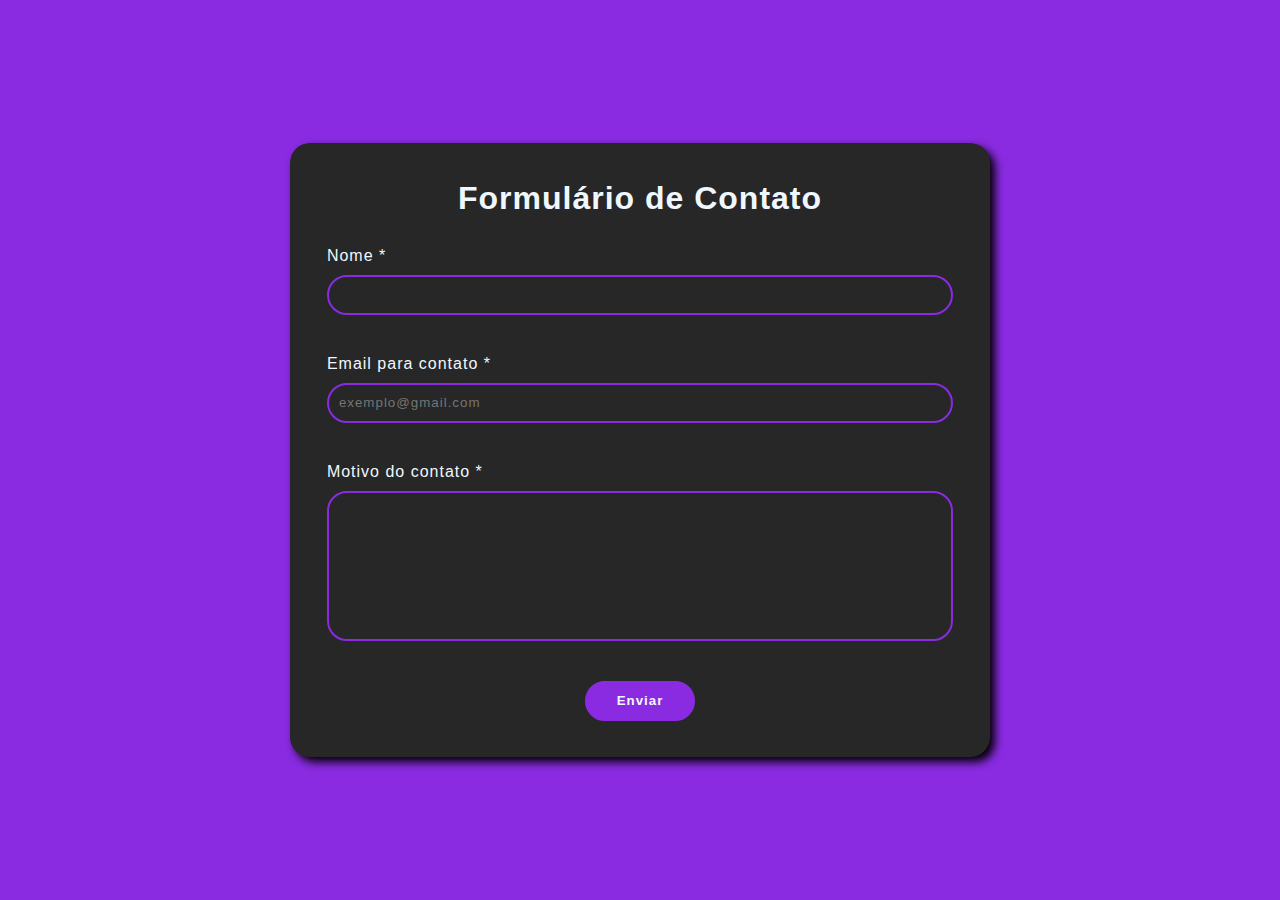
<file: index.html>
<!DOCTYPE html>
<html lang="pt-BR">
<head>
    <meta charset="UTF-8">
    <meta name="viewport" content="width=device-width, initial-scale=1.0">
    <title>Formulário Funcional</title>

    <link rel="stylesheet" href="src/style.css">
    <link rel="icon" href="src/icone.webp" type="image/x-icon">
</head>
<body>
    <form id="emailParaReceber" action="https://formsubmit.co/kauanle78@gmail.com" method="POST">
        <h1 class="titulo">Formulário de Contato</h1>
     <label for="nome">Nome *</label>
     <input type="text" name="name" required>

     <label for="email">Email para contato *</label>
     <input type="email" name="email" placeholder="exemplo@gmail.com" required>

     <label for="mensagem">Motivo do contato *</label>
     <textarea name="message" required></textarea>

     <input type="hidden" name="_next" value="https://encryptkalean.github.io/Formulario-funcional/obg.html">
     <input type="text" name="_honey" style="display:none">
     <button class="enviar" type="submit">Enviar</button>
</form>
</body>
<script src="src/script.js"></script>
</html>
</file>
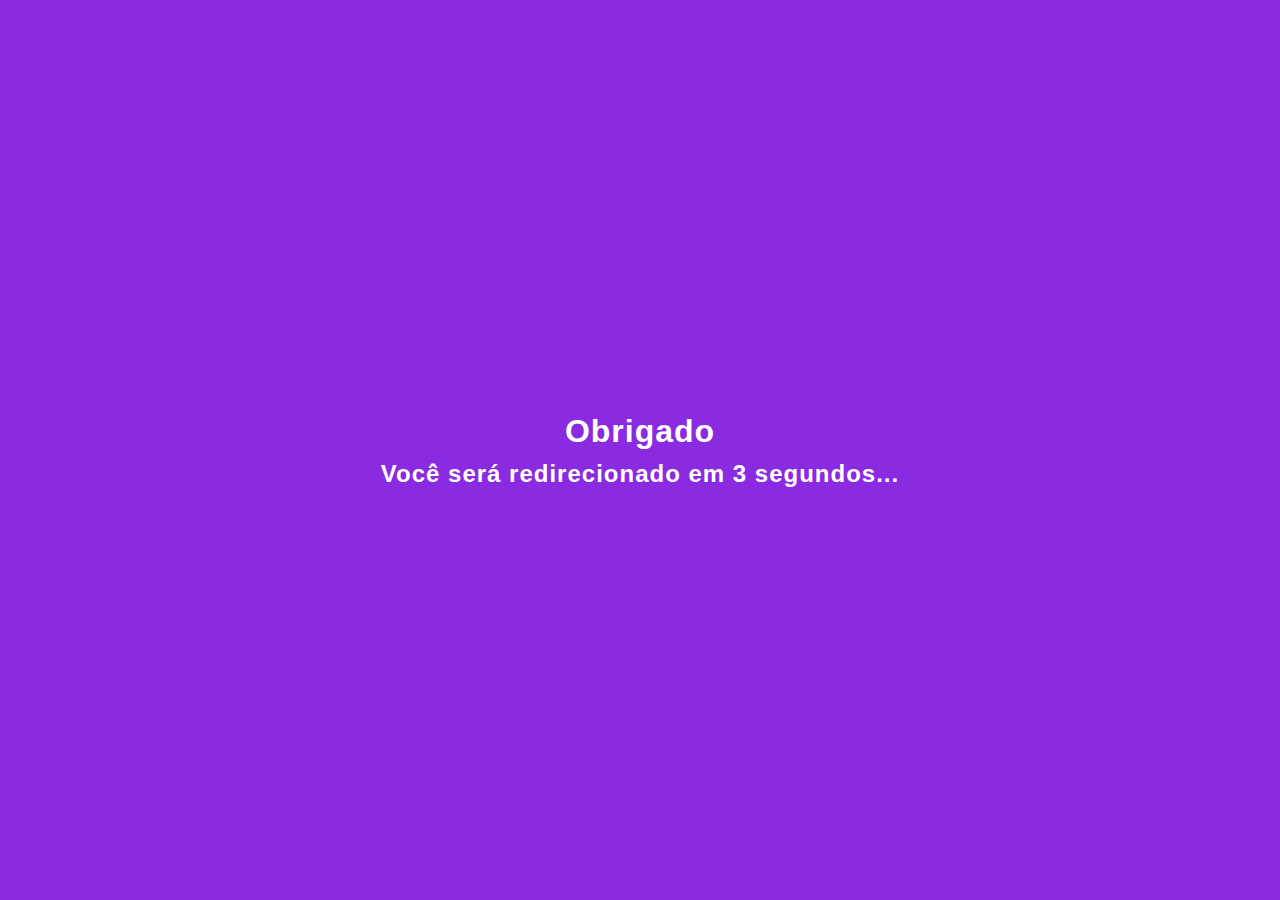
<file: obg.html>
<!DOCTYPE html>
<html lang="pt-br">
<head>
    <meta charset="UTF-8">
    <meta name="viewport" content="width=device-width, initial-scale=1.0">
    <title>Obrigado!</title>

    <link rel="stylesheet" href="src/style.css">
    <link rel="icon" href="src/icone.webp" type="image/x-icon">
</head>
<body style="text-align: center; justify-items: center; color: white;">
    <h1 style="margin-bottom: 10px;">Obrigado</h1>
    <h2>Você será redirecionado em 3 segundos...</h2>

    <script>
      setTimeout(function() {
        window.location.href = "index.html";
      }, 3000);
    </script>
</body>
</html>
</file>
<file: src/style.css>
*{
    margin: 0;
    padding: 0;
    border: none;
    outline: none;
    box-sizing: border-box;
    text-decoration: none;
    list-style: none;
    font-family: 'Lucida Sans', sans-serif;
    letter-spacing: 1px;
}

html,body{
    height:100%;
    background-color: blueviolet;
    align-content: center;
    padding: 1%;
}

form{
    max-width: 700px;
    background-color: rgb(39,39,39);
    color: aliceblue;
    padding: 3%;
    margin: 0 auto;
    display: flex;
    flex-direction: column;
    border-radius: 20px;
    box-shadow: 5px 5px 10px black;
}

form .titulo{
    margin: 0 0 30px;
    text-align: center;
}

form input, form textarea, form button{
    border-radius: 20px;
    height: 40px;
    margin: 10px 0 40px;
    padding-left: 10px;
    background: transparent;
    border: 2px solid blueviolet;
    color: aliceblue;
}

form input:focus, form textarea:focus{
    border: 2px solid whitesmoke;
    background-color: blueviolet;
}

form textarea{
    resize: none;
    height: 150px !important;
    padding-top: 10px;
}

form .enviar{
    cursor: pointer;
    font-weight: 900;
    background-color: blueviolet;
    color: aliceblue;
    padding: 10px 30px;
    margin: 0 auto;
}

/* Responsivo */

@media screen and (max-width: 768px){
   form input, form textarea, form button{
    width: 100%;
    height: 50px;
    border-radius: 10px;
    margin-bottom: 20px;
   }
}
</file>
